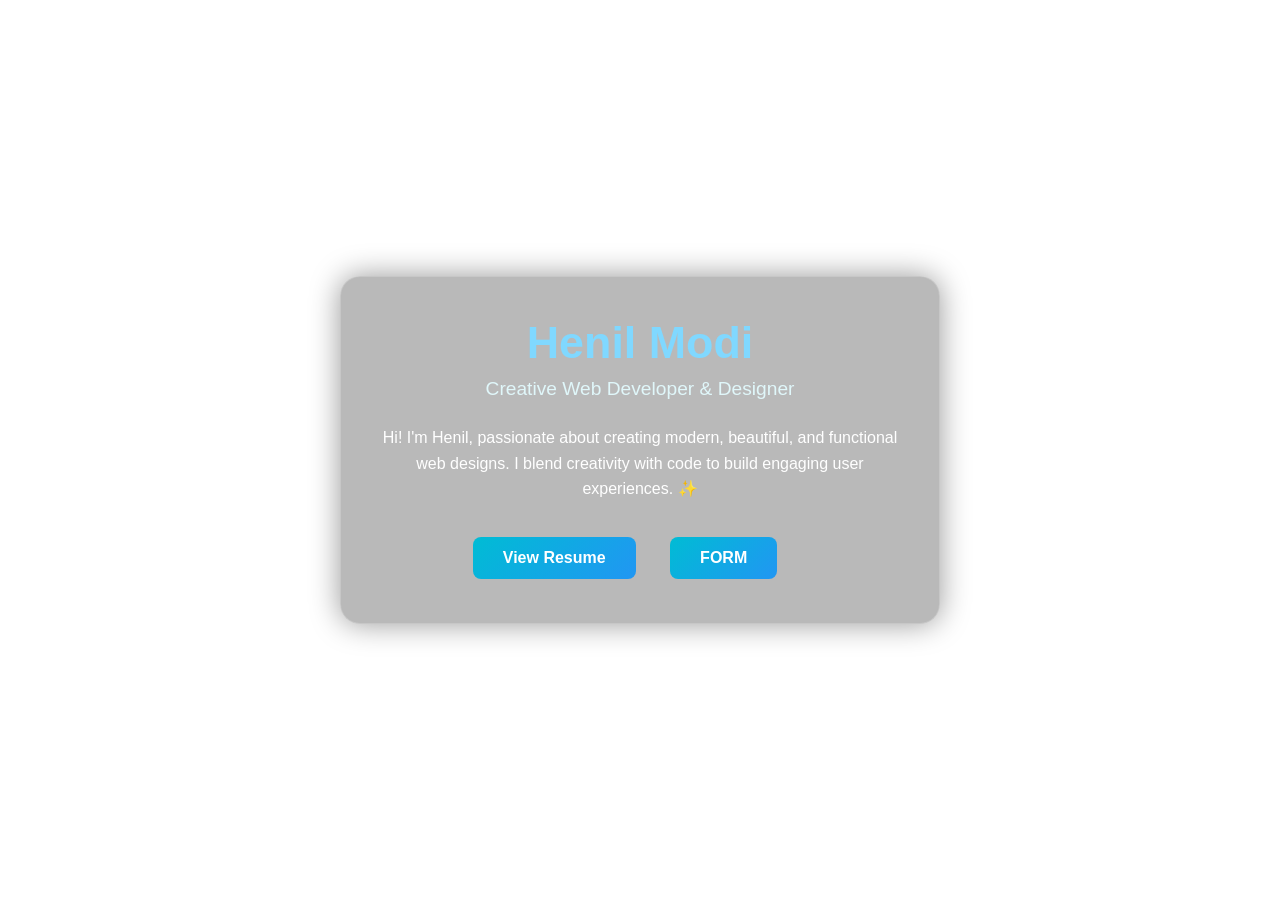
<file: index.html>
<!DOCTYPE html>
<html lang="en">
    <head>
        <meta charset="UTF-8" />
        <meta name="viewport" content="width=device-width, initial-scale=1.0"/>
        <title>Henil Modi | Portfolio</title>
        <style>
            * {
    margin: 0;
    padding: 0;
    box-sizing: border-box;
    }
    
    body {
        font-family: 'Segoe UI', sans-serif;
    background: url('https://images.unsplash.com/photo-1506765515384-028b60a970df?auto=format&fit=crop&w=1920&q=80') no-repeat center center/cover;
    min-height: 100vh;
    display: flex;
    align-items: center;
    justify-content: center;
    overflow: hidden;
    color: #fff;
    }
    
    .container {
        background: rgba(52, 50, 50, 0.34);
        backdrop-filter: blur(15px);
    border: 1px solid rgba(255, 255, 255, 0.2);
    border-radius: 20px;
    padding: 40px 30px;
    max-width: 600px;
    width: 90%;
    text-align: center;
    animation: slideFade 1.5s ease-in-out;
    box-shadow: 0 0 30px rgba(0, 0, 0, 0.4);
    }

    h1 {
        font-size: 2.8rem;
    color: #80d8ff;
    margin-bottom: 10px;
    animation: popIn 1s ease-in-out;
    }
    
    .subtitle {
      font-size: 1.2rem;
      color: #e0f7fa;
      margin-bottom: 25px;
      animation: popIn 1.4s ease-in-out;
    }

    .intro {
      font-size: 1rem;
      margin-bottom: 35px;
      line-height: 1.6;
      animation: popIn 1.7s ease-in-out;
    }
    
    .resume-btn {
      display: inline-block;
      margin-right: 30px;
      padding: 12px 30px;
      background: linear-gradient(135deg, #00bcd4, #2196f3);
      color: white;
      text-decoration: none;
      border: none;
      border-radius: 8px;
      font-size: 1rem;
      font-weight: bold;
      position: relative;
      overflow: hidden;
      z-index: 1;
      transition: transform 0.3s;
      animation: glow 2s infinite alternate;
    }
    
    .resume-btn:hover {
        transform: scale(1.05);
    }

    @keyframes slideFade {
      from {
        opacity: 0;
        transform: translateY(50px);
      }
      to {
        opacity: 1;
        transform: translateY(0);
      }
    }

    @keyframes popIn {
        0% {
            opacity: 0;
        transform: scale(0.8);
      }
      100% {
          opacity: 1;
        transform: scale(1);
      }
    }
    
    @keyframes glow {
        from {
        box-shadow: 0 0 10px #00bcd4, 0 0 20px #2196f3;
      }
      to {
          box-shadow: 0 0 20px #2196f3, 0 0 30px #00bcd4;
        }
    }
    
    @media (max-width: 600px) {
        h1 {
            font-size: 2rem;
        }
        
        .intro {
            font-size: 0.9rem;
      }
      
      .resume-btn {
          padding: 10px 20px;
          font-size: 0.95rem;
        }
    }
  </style>
</head>
<body>
    <div class="container">
    <h1>Henil Modi</h1>
    <p class="subtitle">Creative Web Developer & Designer</p>
    <p class="intro">
        Hi! I'm Henil, passionate about creating modern, beautiful, and functional web designs.
      I blend creativity with code to build engaging user experiences. ✨
    </p>
    <a href="resume.html" target="_blank" class="resume-btn">View Resume</a>
      <a href="form.html" target="_blank" class="resume-btn">FORM</a>

</div>
</body>
</html>
</file>
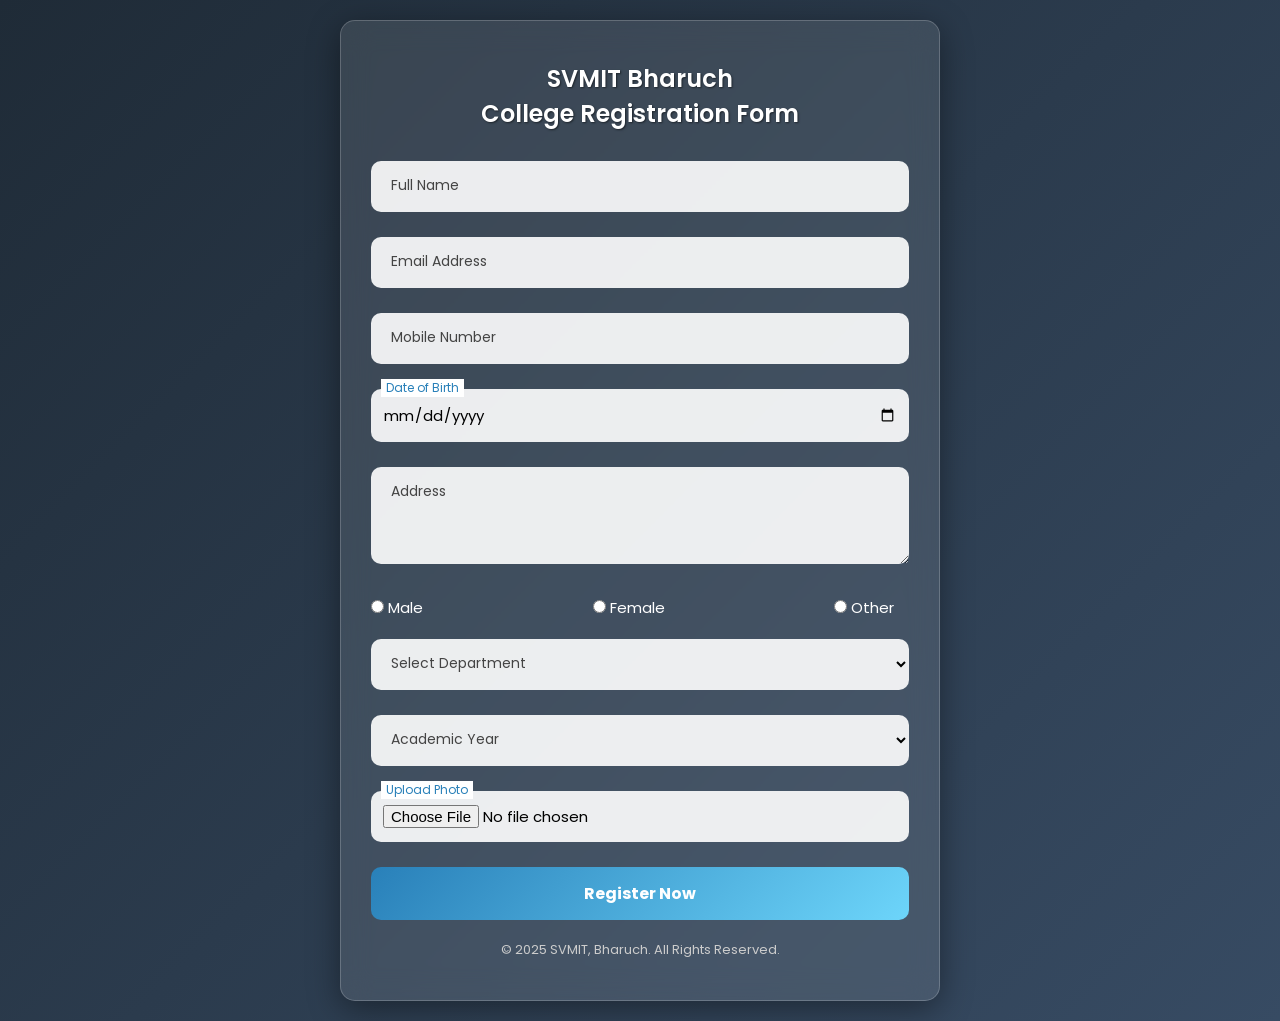
<file: form.html>
<!DOCTYPE html>
<html lang="en">
    <head>
        <meta charset="UTF-8" />
        <meta name="viewport" content="width=device-width, initial-scale=1.0"/>
        <title>SVMIT Bharuch Registration</title>
        <link href="https://fonts.googleapis.com/css2?family=Poppins:wght@300;500;700&display=swap" rel="stylesheet">
        <style>
    * {
    margin: 0;
    padding: 0;
    box-sizing: border-box;
    font-family: 'Poppins', sans-serif;
    }

    body {
      min-height: 100vh;
      background: url('https://www.transparenttextures.com/patterns/diamond-upholstery.png'), linear-gradient(135deg, #1f2b37, #374b63);
      background-blend-mode: overlay;
      display: flex;
      justify-content: center;
      align-items: center;
      overflow: auto;
      padding: 20px;
    }

    .form-wrapper {
      background: rgba(255, 255, 255, 0.1);
      backdrop-filter: blur(15px);
      -webkit-backdrop-filter: blur(15px);
      padding: 40px 30px;
      border-radius: 15px;
      box-shadow: 0 8px 32px rgba(0, 0, 0, 0.4);
      width: 100%;
      max-width: 600px;
      animation: fadeInScale 1s ease-out;
      border: 1px solid rgba(255, 255, 255, 0.2);
    }

    @keyframes fadeInScale {
        0% {
        opacity: 0;
        transform: scale(0.9);
    }
    100% {
        opacity: 1;
        transform: scale(1);
      }
    }
    
    h2 {
      text-align: center;
      color: #ffffff;
      margin-bottom: 30px;
      font-weight: 600;
      text-shadow: 1px 1px 2px rgba(0,0,0,0.5);
      animation: fadeInText 1.5s ease-in;
    }

    @keyframes fadeInText {
      from {
        opacity: 0;
        transform: translateY(-20px);
    }
    to {
        opacity: 1;
        transform: translateY(0);
      }
    }

    .form-group {
      position: relative;
      margin-bottom: 25px;
    }

    .form-group input,
    .form-group select,
    .form-group textarea {
      width: 100%;
      padding: 14px 12px;
      border: none;
      border-radius: 10px;
      background: rgba(255, 255, 255, 0.9);
      outline: none;
      font-size: 15px;
      transition: all 0.3s ease;
    }
    
    .form-group input:focus,
    .form-group select:focus,
    .form-group textarea:focus {
        box-shadow: 0 0 12px rgba(0, 255, 255, 0.5);
    }
    
    .form-group label {
        position: absolute;
        left: 15px;
        top: 14px;
      background: transparent;
      padding: 0 5px;
      color: #444;
      pointer-events: none;
      font-size: 14px;
      transition: all 0.3s ease;
    }

    .form-group input:focus + label,
    .form-group input:not(:placeholder-shown) + label,
    .form-group select:focus + label,
    .form-group select:valid + label,
    .form-group textarea:focus + label,
    .form-group textarea:not(:placeholder-shown) + label {
      top: -10px;
      left: 10px;
      font-size: 12px;
      background: #fff;
      color: #2980b9;
    }
    
    .radio-group {
        display: flex;
      justify-content: space-between;
      margin-bottom: 20px;
      color: white;
    }
    
    .radio-group label {
      font-size: 15px;
      margin-right: 15px;
    }
    
    .btn {
        width: 100%;
        padding: 14px;
      background: linear-gradient(135deg, #2980b9, #6dd5fa);
      border: none;
      border-radius: 10px;
      color: white;
      font-size: 16px;
      font-weight: bold;
      cursor: pointer;
      transition: transform 0.2s ease, box-shadow 0.3s ease;
      animation: pulse 2s infinite;
    }

    .btn:hover {
      transform: translateY(-2px);
      box-shadow: 0 8px 15px rgba(41, 128, 185, 0.4);
    }

    @keyframes pulse {
        0% { transform: scale(1); }
        50% { transform: scale(1.03); }
        100% { transform: scale(1); }
    }
    
    .footer-text {
        text-align: center;
        margin-top: 20px;
        color: #ccc;
        font-size: 13px;
    }
    
    @media (max-width: 600px) {
      .form-wrapper {
        padding: 30px 20px;
    }
      .radio-group {
        flex-direction: column;
        gap: 10px;
      }
    }
  </style>
</head>
<body>
  <div class="form-wrapper">
    <h2>SVMIT Bharuch<br>College Registration Form</h2>
    <form>
        <div class="form-group">
            <input type="text" id="fullname" name="fullname" required placeholder=" " />
            <label for="fullname">Full Name</label>
        </div>

      <div class="form-group">
        <input type="email"
           id="email"
           name="email"
           required
           pattern="[a-zA-Z0-9._%+-]+@(gmail\.com|yahoo\.com|icloud\.com|outlook\.com)"
           title="Only Gmail, Yahoo, iCloud, or Outlook emails allowed"
           placeholder=" " />        <label for="email">Email Address</label>
        </div>
        
        <div class="form-group">
            <input type="tel" id="phone" name="phone" required pattern="[0-9]{10}" placeholder=" " />
        <label for="phone">Mobile Number</label>
    </div>
    
      <div class="form-group">
        <input type="date" id="dob" name="dob" required />
        <label for="dob">Date of Birth</label>
    </div>

      <div class="form-group">
        <textarea id="address" name="address" rows="3" required placeholder=" "></textarea>
        <label for="address">Address</label>
      </div>
      
      <div class="radio-group">
          <label><input type="radio" name="gender" value="Male" required /> Male</label>
          <label><input type="radio" name="gender" value="Female" required /> Female</label>
        <label><input type="radio" name="gender" value="Other" required /> Other</label>
      </div>

      <div class="form-group">
          <select id="department" name="department" required>
              <option value="" disabled selected hidden></option>
          <option value="CE">Computer Engineering</option>
          <option value="IT">Information Technology</option>
          <option value="ME">Mechanical Engineering</option>
          <option value="CH">Chemical Engineering</option>
          <option value="EC">Electronics & Communication</option>
        </select>
        <label for="department">Select Department</label>
    </div>
    
    <div class="form-group">
        <select id="year" name="year" required>
          <option value="" disabled selected hidden></option>
          <option value="1">1st Year</option>
          <option value="2">2nd Year</option>
          <option value="3">3rd Year</option>
          <option value="4">4th Year</option>
        </select>
        <label for="year">Academic Year</label>
    </div>
    
    <div class="form-group">
        <input type="file" id="photo" name="photo" accept="image/*" required />
        <label for="photo">Upload Photo</label>
    </div>
    
    <button type="submit" class="btn">Register Now</button>
</form>

    <div class="footer-text">
        &copy; 2025 SVMIT, Bharuch. All Rights Reserved.
    </div>
</div>
</body>
</html>
</file>
